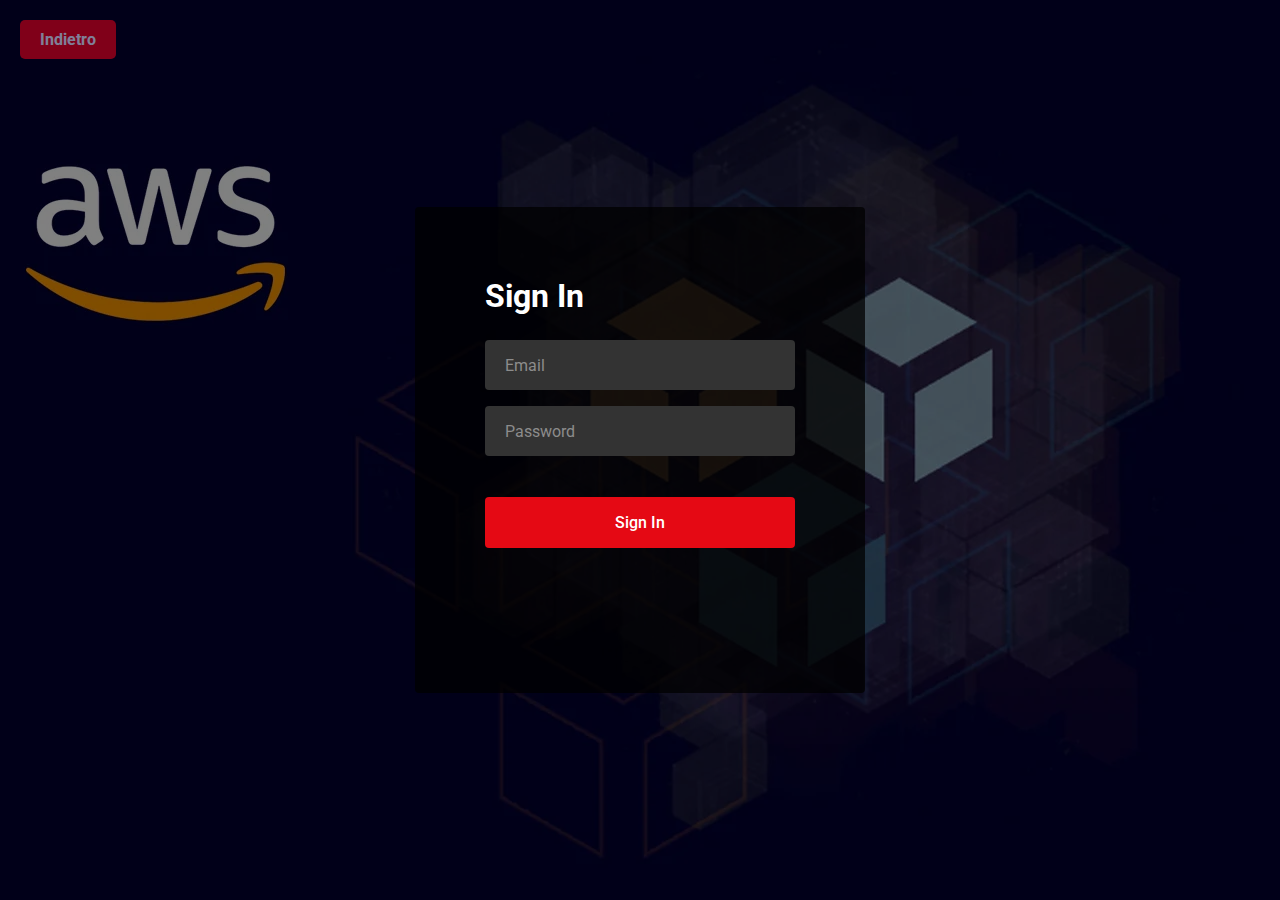
<file: login.html>
<!DOCTYPE html>

<html lang="en">
<head>
    <meta charset="UTF-8">
    <meta name="viewport" content="width=device-width, initial-scale=1.0">
    <title>login</title>
    <link rel="stylesheet" href="login.css">
</head>
<body>
    <a href="index.html" class="back-button">Indietro</a>
    <div class="form-wrapper">
        <h2>Sign In</h2>
        <form action="getlogin.php" method="POST">

            <div class="form-control">
                <input type="text" name="Email" required>
                <label>Email </label>
            </div>
            <div class="form-control">
                <input type="password" name ="password" required>
                <label>Password</label>
            </div>
            <button type="submit">Sign In</button>
          
    </div>
</body>
</html>
</file>
<file: login.css>
@import url("https://fonts.googleapis.com/css2?family=Roboto:wght@400;500;600;700&display=swap");

* {
    margin: 0;
    padding: 0;
    box-sizing: border-box;
    font-family: 'Roboto', sans-serif;
}

body {
    background: #000;
}

body::before {
    content: "";
    position: absolute;
    left: 0;
    top: 0;
    opacity: 0.5;
    width: 100%;
    height: 100%;
    background: url("AWS.JPG");
    background-position: center;
}

nav {
    position: fixed;
    padding: 25px 60px;
    z-index: 1;
}

nav a img {
    width: 167px;
}

.form-wrapper {
    position: absolute;
    left: 50%;
    top: 50%;
    border-radius: 4px;
    padding: 70px;
    width: 450px;
    transform: translate(-50%, -50%);
    background: rgba(0, 0, 0, .75);
}

.form-wrapper h2 {
    color: #fff;
    font-size: 2rem;
}

.form-wrapper form {
    margin: 25px 0 65px;
}

form .form-control {
    height: 50px;
    position: relative;
    margin-bottom: 16px;
}

.form-control input {
    height: 100%;
    width: 100%;
    background: #333;
    border: none;
    outline: none;
    border-radius: 4px;
    color: #fff;
    font-size: 1rem;
    padding: 0 20px;
}

.form-control input:is(:focus, :valid) {
    background: #444;
    padding: 16px 20px 0;
}

.form-control label {
    position: absolute;
    left: 20px;
    top: 50%;
    transform: translateY(-50%);
    font-size: 1rem;
    pointer-events: none;
    color: #8c8c8c;
    transition: all 0.1s ease;
}

.form-control input:is(:focus, :valid)~label {
    font-size: 0.75rem;
    transform: translateY(-130%);
}

form button {
    width: 100%;
    padding: 16px 0;
    font-size: 1rem;
    background: #e50914;
    color: #fff;
    font-weight: 500;
    border-radius: 4px;
    border: none;
    outline: none;
    margin: 25px 0 10px;
    cursor: pointer;
    transition: 0.1s ease;
}

form button:hover {
    background: #c40812;
}

.form-wrapper a {
    text-decoration: none;
}

.form-wrapper a:hover {
    text-decoration: underline;
}

.form-wrapper :where(label, p, small, a) {
    color: #b3b3b3;
}

form .form-help {
    display: flex;
    justify-content: space-between;
}

form .remember-me {
    display: flex;
}

form .remember-me input {
    margin-right: 5px;
    accent-color: #b3b3b3;
}

form .form-help :where(label, a) {
    font-size: 0.9rem;
}

.form-wrapper p a {
    color: #fff;
}

.form-wrapper small {
    display: block;
    margin-top: 15px;
    color: #b3b3b3;
}

.form-wrapper small a {
    color: #0071eb;
}

@media (max-width: 740px) {
    body::before {
        display: none;
    }

    nav, .form-wrapper {
        padding: 20px;
    }

    nav a img {
        width: 140px;
    }

    .form-wrapper {
        width: 100%;
        top: 43%;
    }

    .form-wrapper form {
        margin: 25px 0 40px;
    }
}


.back-button {
    display: inline-block;
    margin: 20px;
    padding: 10px 20px;
    font-size: 16px;
    font-weight: bold;
    color: white;
    background-color:red;
    border: none;
    border-radius: 5px;
    text-decoration: none;
    text-align: center;
    cursor: pointer;
    transition: background-color 0.3s ease;
}

.back-button:hover {
    background-color:red;
}
</file>
